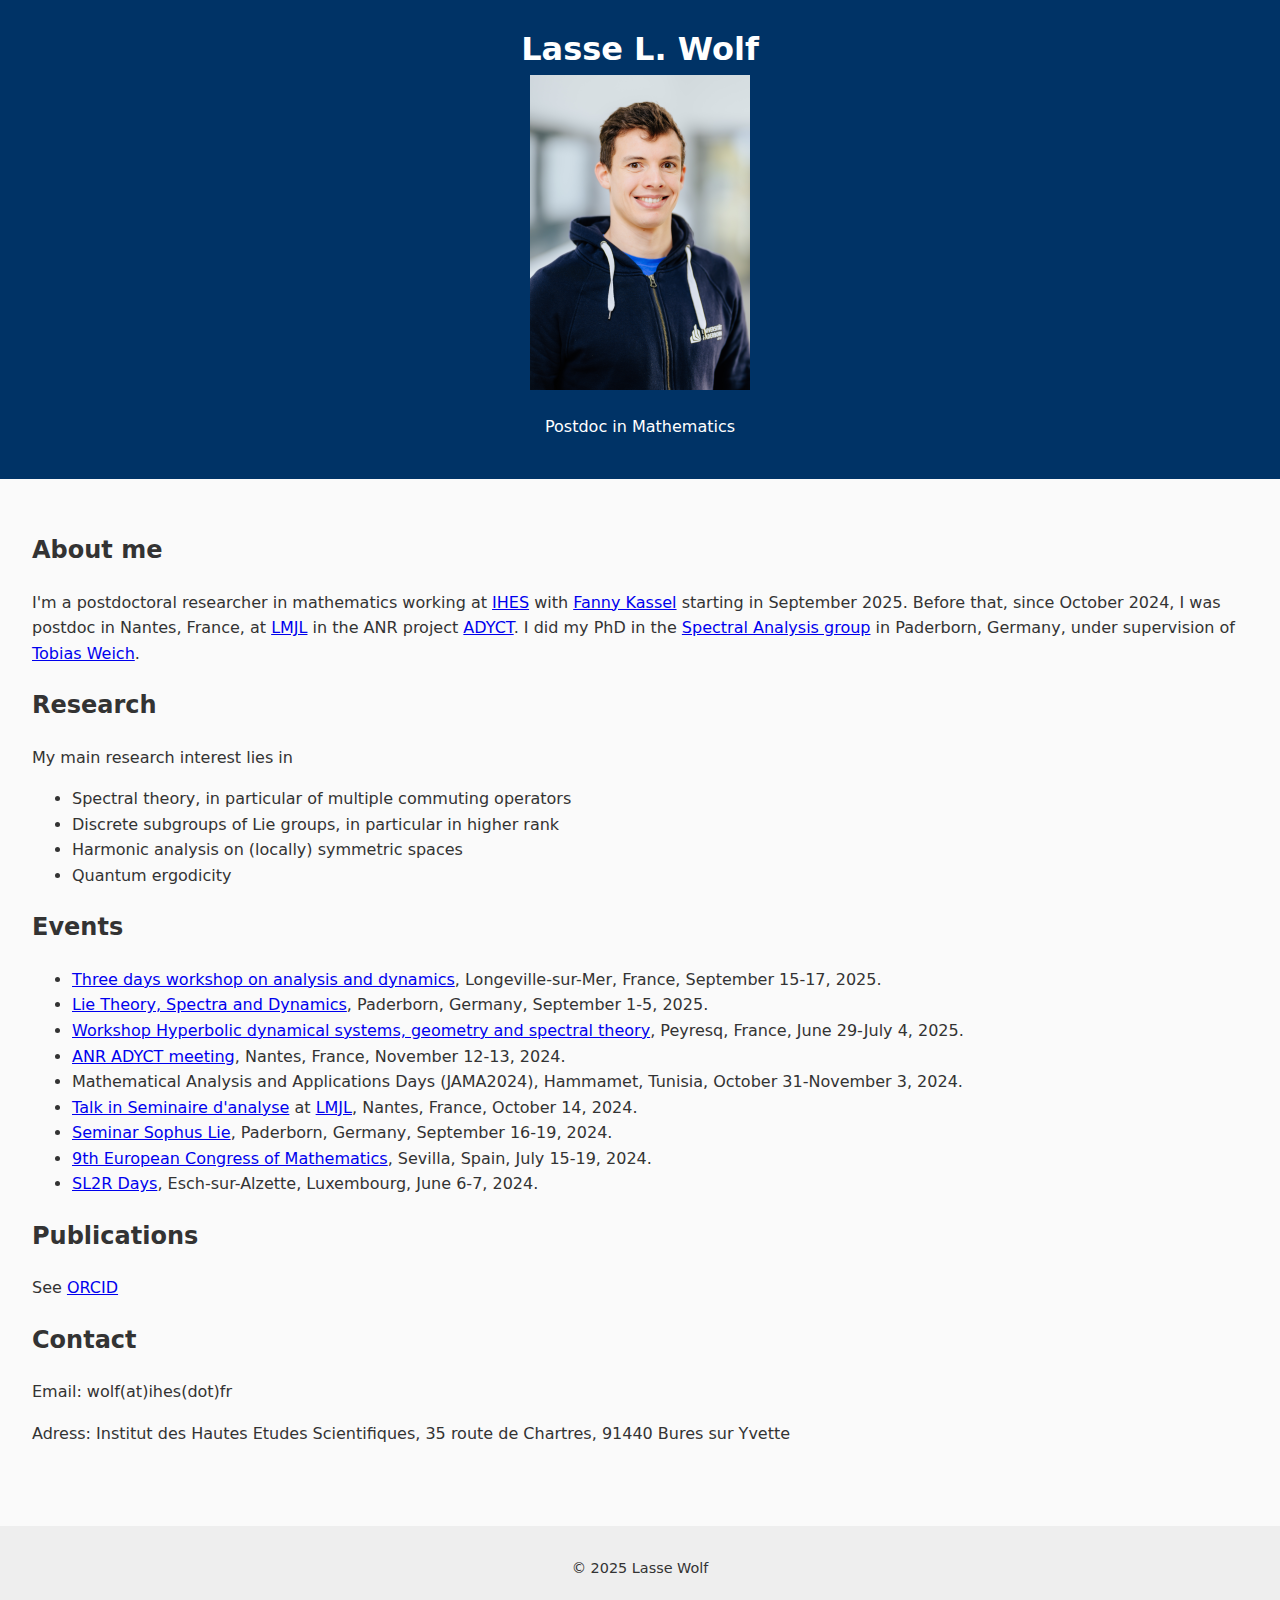
<file: index.html>
<!DOCTYPE html>
<html lang="de">
<head>
  <meta charset="UTF-8">
  <title>Lasse L. Wolf </title>
  <link rel="stylesheet" href="style.css">
</head>
<body>
  <header>
    <h1>Lasse L. Wolf</h1>
    <img src="profil.png" alt="Photo of Lasse Wolf" class="profilfoto">
    <p>Postdoc in Mathematics</p>
  </header>

  <main>
    <section>
      <h2>About me</h2>
      <p>I'm a postdoctoral researcher in mathematics
      working at <a href="https://www.ihes.fr">IHES</a>
      with <a href="https://www.ihes.fr/~/kassel/">Fanny Kassel</a>
      starting in September 2025.
      Before that, since October 2024, I was postdoc in Nantes, France, at
      <a href="https://www.math.sciences.univ-nantes.fr/">LMJL</a>
      in the ANR project
      <a href="https://www.math.sciences.univ-nantes.fr/~riviere-g/ANR-adyct.html">ADYCT</a>.
      I did my PhD in the
      <a href="https://math.uni-paderborn.de/ag/arbeitsgruppe-spektralanalysis">
	      Spectral Analysis group</a>
      in Paderborn, Germany,
      under supervision of
      <a href="https://www.uni-paderborn.de/person/49178">Tobias Weich</a>.
      </p>
    </section>

    <section>
	    <h2>Research</h2>
	    My main research interest lies in
	    <ul>
		    <li>
			    Spectral theory, in particular of multiple commuting operators
		    </li>
		    <li>
			    Discrete subgroups of Lie groups, in particular in higher rank
		    </li>
		    <li>
			    Harmonic analysis on (locally) symmetric spaces
		    </li>
		    <li>
			    Quantum ergodicity
		    </li>
    </section>

    <section>
	    <h2>Events</h2>
	    <ul>
	    <li>
		    <a href="https://yannchaubet.github.io/workshops/workshop_longeville.html">
			    Three days workshop on analysis and dynamics</a>,
		    Longeville-sur-Mer, France, September 15-17, 2025.
	    </li>
	    <li><a href="https://math.uni-paderborn.de/ag/arbeitsgruppe-spektralanalysis/forschung/conferences/lie-theory-spectra-and-dynamics">
			    Lie Theory, Spectra and Dynamics</a>,
		    Paderborn, Germany, September 1-5, 2025.
	    </li>
	    <li><a href="https://www-fourier.ujf-grenoble.fr/~faure/conferences/2025_Peyresq.xhtml">
			    Workshop Hyperbolic dynamical systems, geometry
		    and spectral theory</a>,
	    		Peyresq, France, June 29-July 4, 2025.
	    </li>
	    <li><a href="https://www.math.sciences.univ-nantes.fr/~riviere-g/Adyct-November2024.html">
			    ANR ADYCT meeting</a>,
	    		Nantes, France, November 12-13, 2024.
	    </li>
	    <li><a>
			    Mathematical Analysis and Applications Days
(JAMA2024)</a>,
	    		Hammamet, Tunisia, October 31-November 3, 2024.
	    </li>
	    <li><a href="https://www.math.sciences.univ-nantes.fr/exposes/993315">
			Talk in Seminaire d'analyse</a>
		at
      <a href="https://www.math.sciences.univ-nantes.fr/">LMJL</a>,
	    		Nantes, France, October 14, 2024.
	    </li>
	    <li>
		    <a href="https://sites.google.com/view/ssl60/home">
			    Seminar Sophus Lie</a>,
		    Paderborn, Germany, September 16-19, 2024.
	    </li>
	    <li>
		    <a href="https://www.ecm2024sevilla.com/">
			    9th European Congress of Mathematics</a>,
		    Sevilla, Spain, July 15-19, 2024.
	    </li>
	    <li>
		    <a href="https://math.uni.lu/sl2r/2024/#:~:text=The%20next%20SL2R%20days%20in,June%206%E2%80%937%2C%202024.">
			    SL2R Days</a>,
		    Esch-sur-Alzette, Luxembourg, June 6-7, 2024.

	
	    </ul>
    </section>

    <section>
	    <h2>Publications</h2>
	    See <a href="https://orcid.org/0000-0001-8893-2045">ORCID</a>
    </section>

    <section>
      <h2>Contact</h2>
      <p>Email: wolf(at)ihes(dot)fr</p>
      <p>Adress: Institut des Hautes Etudes Scientifiques, 35 route de Chartres, 91440 Bures sur Yvette</p>
    </section>
  </main>

  <footer>
    <p>&copy; 2025 Lasse Wolf</p>
  </footer>
</body>
</html>
</file>
<file: style.css>
body {
  font-family: system-ui, sans-serif;
  margin: 0;
  padding: 0;
  background: #fafafa;
  color: #333;
  line-height: 1.6;
}

header {
  background: #003366;
  color: white;
  padding: 1.5rem;
  text-align: center;
}

header h1 {
  margin: 0;
}

nav {
  margin-top: 1rem;
}

nav a {
  color: #ffcc00;
  margin: 0 1rem;
  text-decoration: none;
}

main {
  padding: 2rem;
}

footer {
  text-align: center;
  font-size: 0.9em;
  padding: 1rem;
  background: #eee;
  margin-top: 2rem;
}

.pub-list {
  list-style: none;
  padding: 0;
}

.pub-list li {
  margin-bottom: 1.5rem;
}
</file>
